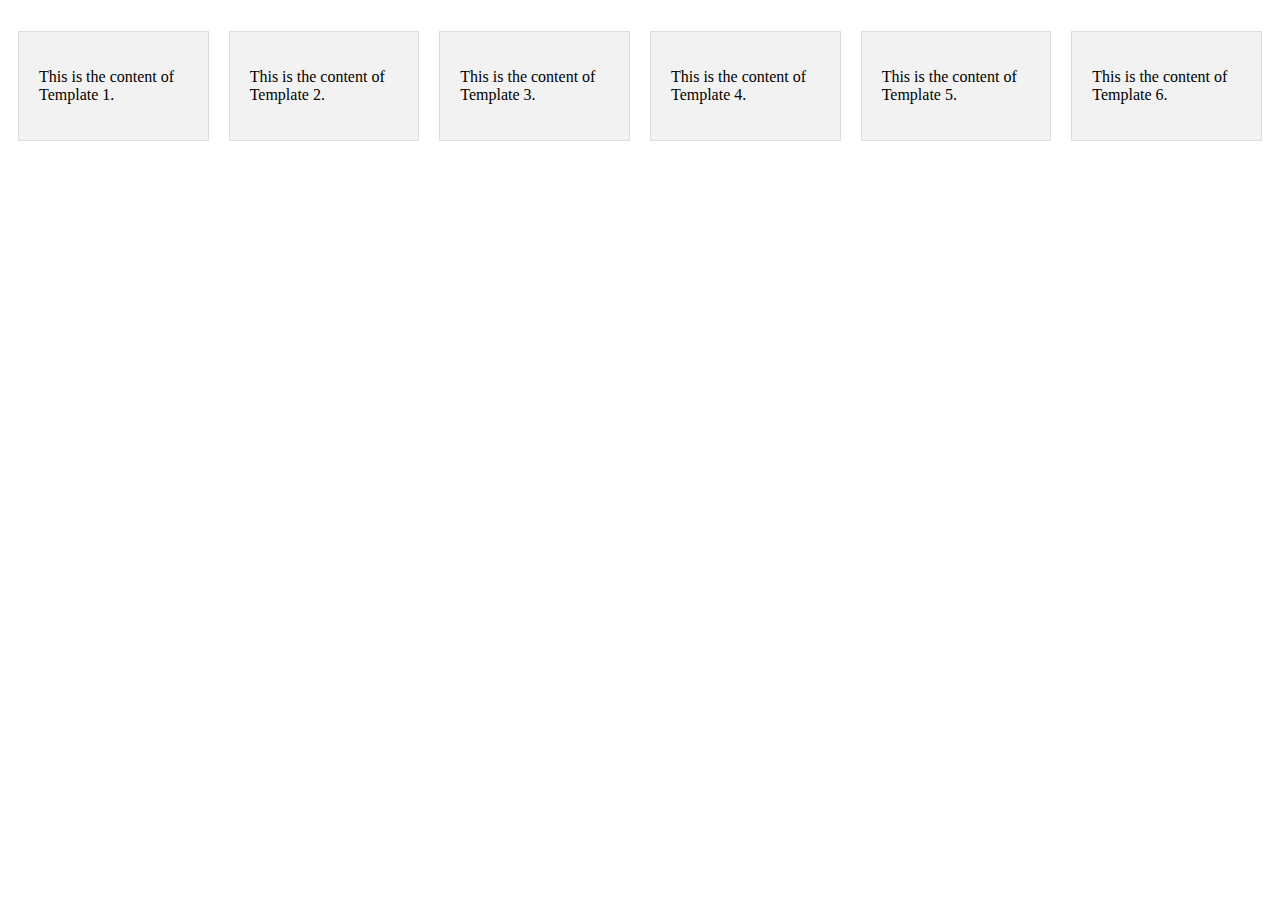
<file: html tutorial2/index.html>
<!DOCTYPE html>
<html lang="en">
<head>
<meta charset="UTF-8">
<meta name="viewport" content="width=device-width, initial-scale=1.0">
<title>Horizontal Templates</title>
<style>
  
  .template-container {
    width: calc(16.666% - 20px); 
    margin: 10px;
    float: left;
    background-color: #f2f2f2;
    border: 1px solid #ddd;
    box-sizing: border-box;
  }             

  
  @media (max-width: 768px) {
    .template-container {
      width: calc(33.333% - 20px); 
    }
  }

  @media (max-width: 480px) {
    .template-container {
      width: calc(50% - 20px); 
    }
  }

  @media (max-width: 320px) {
    .template-container {
      width: 100%; 
    }
  }

  
  .template-content {
    padding: 20px;
  }
</style>
</head>
<body>

  <h1><a href="index.html"></a></h1>

<div class="template-container">
  <div class="template-content">
    
    
    <p>This is the content of Template 1.</p>
  </div>
</div>

<div class="template-container">
  <div class="template-content">
    
    
    <p>This is the content of Template 2.</p>
  </div>
</div>

<div class="template-container">
  <div class="template-content">
    
    
    <p>This is the content of Template 3.</p>
  </div>
</div>

<div class="template-container">
  <div class="template-content">
    
    
    <p>This is the content of Template 4.</p>
  </div>
</div>

<div class="template-container">
  <div class="template-content">
    
    
    <p>This is the content of Template 5.</p>
  </div>
</div>

<div class="template-container">
  <div class="template-content">
    
    
    <p>This is the content of Template 6.</p>
  </div>
</div>

</body>
</html>
</file>
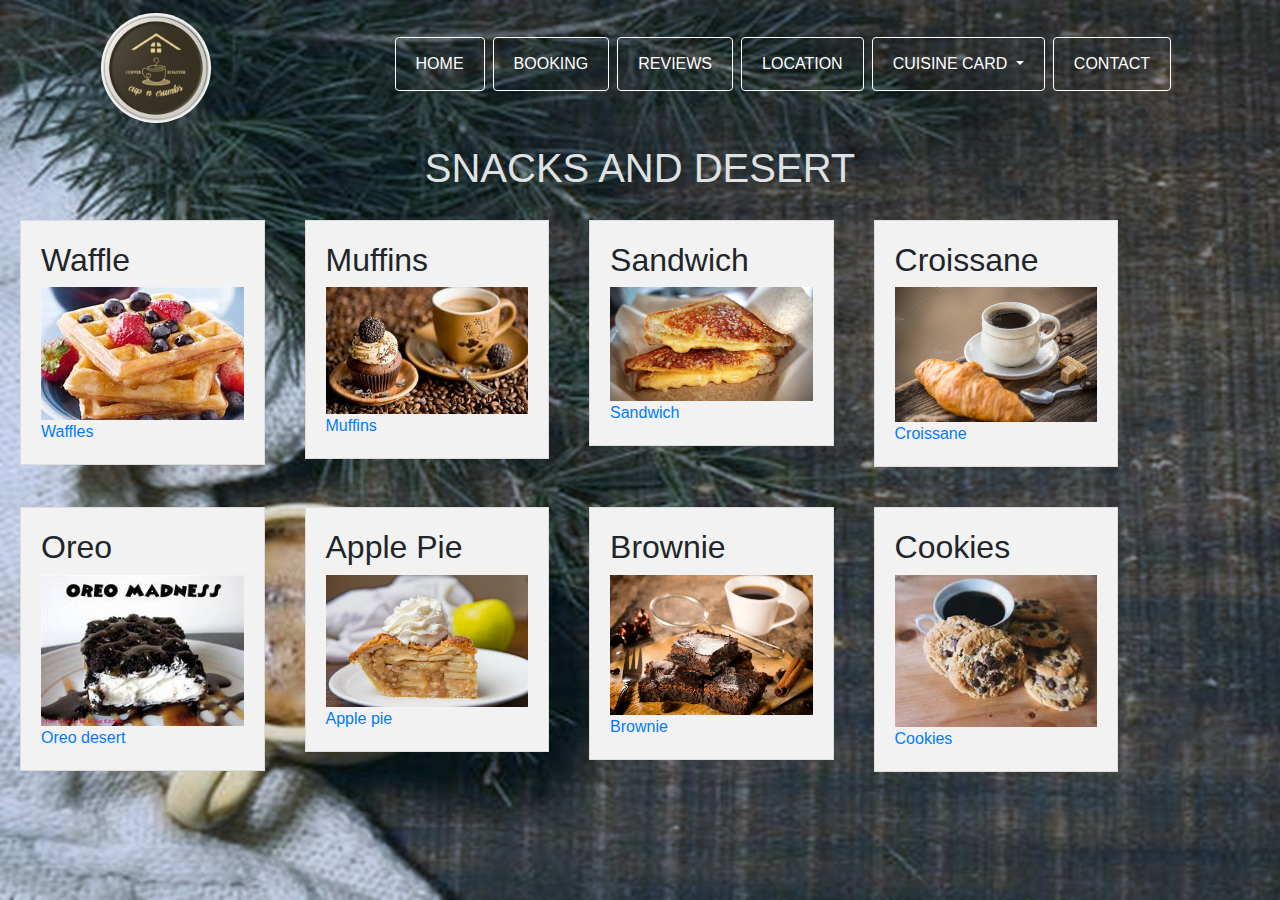
<file: html tutorial2/manshi.html>
<!DOCTYPE html>
<html lang="en">
<head>
  <meta charset="UTF-8">
  <meta name="viewport" content="width=device-width, initial-scale=1.0">
  <title>Document</title>
  <!--This is bootstrap CSS-->
  <link rel="stylesheet" href="https://cdn.jsdelivr.net/npm/bootstrap@4.0.0/dist/css/bootstrap.min.css" integrity="sha384-Gn5384xqQ1aoWXA+058RXPxPg6fy4IWvTNh0E263XmFcJlSAwiGgFAW/dAiS6JXm" crossorigin="anonymous">
  <!--This is Styles-->
  <style>
      body
      {
            background-image:url("/back2.jpg");
      }
      .btn-outline-light
     {
             background-color:rgba(255,255,255,0);
             border-color: white;
     }
     .btn-outline-light:hover
     {
             background-color: rgba(255,255,255,0.205);
     }
  </style>
</head><body>
  <div class="container">


<!--NAVBAR-->
<nav class="navbar navbar-expand-lg navbar-light sticky-top ">
   <a class="navbar-brand" href="#"><img src="/lcof.jpg" class="rounded-circle " width="110" height="110" alt=""></a>
   <button class="navbar-toggler" type="button" data-toggle="collapse" data-target="#navbarNavDropdown" aria-controls="navbarNavDropdown" aria-expanded="false" aria-label="Toggle navigation">
   <span class="navbar-toggler-icon bg-light float-right"></span>
 </button>
 <div class="collapse navbar-collapse" id="navbarNavDropdown">
   <ul class="navbar-nav ml-auto">

     <li class="nav-item btn-dark btn btn-outline-light mb-2 mr-2 style="width:120px;" ">
       <a class="nav-link text-white" href="mashuka.html">HOME</a>
     </li>

     <li class="nav-item btn-dark btn btn-outline-light  mb-2 mr-2 style="width:120px;" ">
       <a class="nav-link text-white" href="mishika2.html">BOOKING</a>
     </li>

     <li class="nav-item btn-dark btn btn-outline-light mb-2 mr-2 style="width:120px;" ">
       <a class="nav-link text-white" href="shubhi.html">REVIEWS</a>
     </li>

     <li class="nav-item btn-dark btn btn-outline-light mb-2 mr-2 style="width:120px;" ">
       <a class="nav-link text-white" href="mshika.html">LOCATION</a>
     </li>

         <li class="nav-item dropdown btn-dark btn btn-outline-light mb-2 mr-2 style="width:120px;"">
       <a class="nav-link dropdown-toggle text-white" href="#" id="navbarDropdownMenuLink" data-toggle="dropdown" aria-haspopup="true" aria-expanded="false">
         CUISINE CARD
       </a>
       <div class="dropdown-menu mb-2" aria-labelledby="navbarDropdownMenuLink">
         <a class="dropdown-item" href="nishu.html"> Coffees</a>
         <a class="dropdown-item" href="manshi.html">Snacks AND Dessert</a>
         <a class="dropdown-item" href="mashuka.html">Order Now</a>
       </div>
     </li>
     
     <li class="nav-item btn-dark btn btn-outline-light mb-2 mr-2 style="width:120px;" ">
       <a class="nav-link text-white" href="shreya.html">CONTACT</a>
     </li>
    
   </ul>
 </div>
</nav>

  </div>


   <!--This is Bootstrap JS-->
      <script src="https://code.jquery.com/jquery-3.2.1.slim.min.js" integrity="sha384-KJ3o2DKtIkvYIK3UENzmM7KCkRr/rE9/Qpg6aAZGJwFDMVNA/GpGFF93hXpG5KkN" crossorigin="anonymous"></script>
      <script src="https://cdn.jsdelivr.net/npm/popper.js@1.12.9/dist/umd/popper.min.js" integrity="sha384-ApNbgh9B+Y1QKtv3Rn7W3mgPxhU9K/ScQsAP7hUibX39j7fakFPskvXusvfa0b4Q" crossorigin="anonymous"></script>
      <script src="https://cdn.jsdelivr.net/npm/bootstrap@4.0.0/dist/js/bootstrap.min.js" integrity="sha384-JZR6Spejh4U02d8jOt6vLEHfe/JQGiRRSQQxSfFWpi1MquVdAyjUar5+76PVCmYl" crossorigin="anonymous"></script>
</body>


  

</html>

 
      
           
       

     


  


<!DOCTYPE html>
<html lang="en">
<head>
<meta charset="UTF-8">
<meta name="viewport" content="width=device-width, initial-scale=1.0">
<title>Horizontal Templates
</title>
<link rel="stylesheet" href="style.css">
<style>
  
  .template-container {
    width: calc(20.666% - 20px); 
    margin: 20px;
    float: left;
    background-color: #f2f2f2;
    border: 1px solid #ddd;
    box-sizing: border-box;
    display:flex;
    justify-content: center;

  }             

  
  @media (max-width: 768px) {
    .template-container {
      width: calc(33.333% - 20px); 
    }
  }

  @media (max-width: 480px) {
    .template-container {
      width: calc(50% - 20px); 
    }
  }

  @media (max-width: 420px) {
    .template-container {
      width: 100%; 
    }
  }

  
  .template-content {
    padding: 20px;
    width:100%;
    margin-inline-start: auto;
  }
</style>
</head>
<body>

  <h1><a href="index.html"></a></h1>


<h1 >SNACKS AND DESERT</h1>
<div class="template-container">
  <div class="template-content">
    <h2> Waffle</h2>
    <img src="/waffle.jpg"width=100%> 
    <a href="https://en.wikipedia.org/wiki/Waffle"> Waffles </a>
    
  </div>
</div>

<div class="template-container">
  <div class="template-content">
    <h2> Muffins</h2>
    <img src="/muffins.jpg"width=100%>
    <a href="https://en.wikipedia.org/wiki/Muffin"> Muffins </a>
    
  </div>
</div>

<div class="template-container">
  <div class="template-content">
    <h2> Sandwich </h2>
    <img src="/sandwich.jpg"width=100%>
    <a href="https://en.wikipedia.org/wiki/Sandwich"> Sandwich </a>
    
  </div>
</div>

<div class="template-container">
  <div class="template-content">
    <h2> Croissane </h2>
    
    <img src="/croissane.jpg"width=100%>
    <a href="https://en.wikipedia.org/wiki/Croissant"> Croissane </a>
    
  </div>
</div>

<div class="template-container">
  <div class="template-content">
    <h2> Oreo </h2>
   <img src="/oreo.jpg"width=100%>
   <a href="https://en.wikipedia.org/wiki/Oreo"> Oreo desert </a>
    
  </div>
</div>


<div class="template-container">
  <div class="template-content">
    <h2> Apple Pie </h2>
    <img src="/applepie.jpg"width=100%>
    <a href="https://en.wikipedia.org/wiki/Apple_pie"> Apple pie</a>

  </div>
</div>


<div class="template-container">
    <div class="template-content">
<h2> Brownie </h2>
      <img src="/brownie.jpg
      "width=100%>
  <a href=" https://en.wikipedia.org/wiki/Chocolate_brownie"> Brownie</a>
    </div>
</div>

<div class="template-container">
    <div class="template-content">
<h2> Cookies </h2>

      <img src="/cookies.jpg"width=100%>
<a href="https://en.wikipedia.org/wiki/Cookie"> Cookies </a>
    </div>
</div>

</body>
</html>
</file>
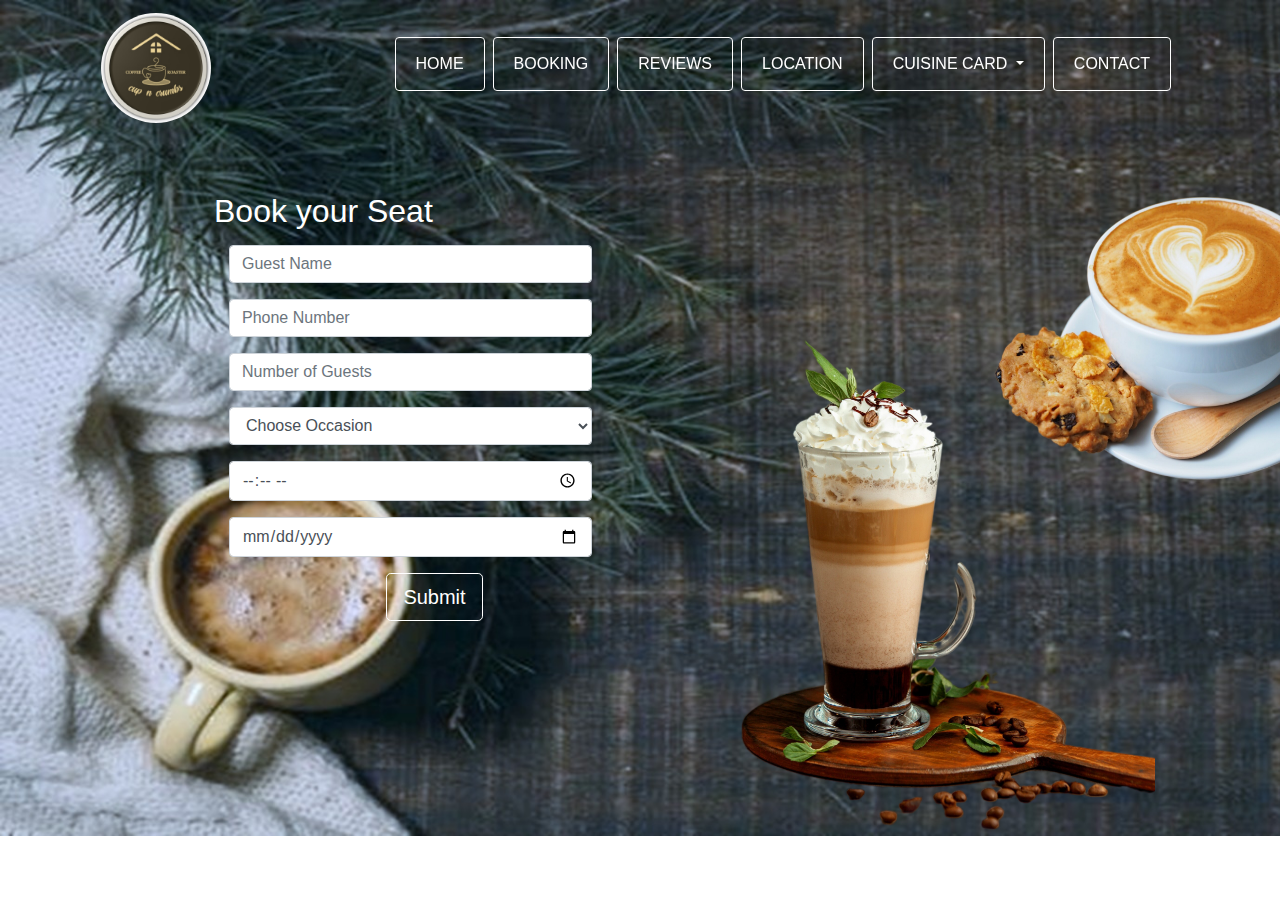
<file: html tutorial2/mishika2.html>
<!DOCTYPE html>
<html lang="en">
<head>
<meta charset="UTF-8">
<meta name="viewport" content="width=device-width, initial-scale=1.0">
    <title>Booking</title>
    <!--This is bootstrap CSS-->
    <link rel="stylesheet" href="https://cdn.jsdelivr.net/npm/bootstrap@4.0.0/dist/css/bootstrap.min.css" integrity="sha384-Gn5384xqQ1aoWXA+058RXPxPg6fy4IWvTNh0E263XmFcJlSAwiGgFAW/dAiS6JXm" crossorigin="anonymous">
    <!--This is Styles-->
    <style>
        body
        {
              background-image: url('/back2.jpg');
               background-size: cover;
               background-repeat: no-repeat;
        }
        .btn-outline-light
       {
               background-color:rgba(255,255,255,0);
               border-color: white;
       }
       .btn-outline-light:hover
       {
               background-color: rgba(255,255,255,0.205);
       }
       .jumbotron
       {
           background-color: rgba(255,255,255,0);
       }
       label 
       {
           display: block;
           font:1rem 'Fira Sans', sans-serif;
       } 
       input,label 
       {
           margin: 0.4rem 0;
       }
       .jumbotron
       {
           height:500px;
           width:1300px;
       }
    </style>
</head>

<body>
<div class="container-fluid">
<div class=container>
<!--NAVBAR-->
<nav class="navbar navbar-expand-lg navbar-light sticky-top ">
    <a class="navbar-brand" href="#"><img src="/lcof.jpg" class="rounded-circle " width="110" height="110" alt=""></a>
    <button class="navbar-toggler" type="button" data-toggle="collapse" data-target="#navbarNavDropdown" aria-controls="navbarNavDropdown" aria-expanded="false" aria-label="Toggle navigation">
    <span class="navbar-toggler-icon bg-light float-right"></span>
  </button>
  <div class="collapse navbar-collapse  navbar-dark " id="navbarNavDropdown">
    <ul class="navbar-nav ml-auto ">

      

      <li class="nav-item btn-dark btn btn-outline-light  mb-2 mr-2 style="width:120px;" ">
        <a class="nav-link text-white" href="mashuka.html">HOME</a>
        </li>

      <li class="nav-item btn-dark btn btn-outline-light  mb-2 mr-2 style="width:120px;" ">
        <a class="nav-link text-white" href="mishika2.html">BOOKING</a>
      </li>

      <li class="nav-item btn-dark btn btn-outline-light mb-2 mr-2 style="width:120px;" ">
        <a class="nav-link text-white" href="shubhi.html">REVIEWS</a>
      </li>

      <li class="nav-item btn-dark btn btn-outline-light mb-2 mr-2 style="width:120px;" ">
        <a class="nav-link text-white" href="mshika.html">LOCATION</a>
      </li>

          <li class="nav-item dropdown btn-dark btn btn-outline-light mb-2 mr-2 style="width:120px;"">
        <a class="nav-link dropdown-toggle text-white" href="#" id="navbarDropdownMenuLink" data-toggle="dropdown" aria-haspopup="true" aria-expanded="false">
          CUISINE CARD
        </a>
        <div class="dropdown-menu mb-2" aria-labelledby="navbarDropdownMenuLink">
          <a class="dropdown-item" href="nishu.html">Coffees</a>
          <a class="dropdown-item" href="manshi.html">Snacks and Dessert</a>
          <a class="dropdown-item" href="mashuka.html">Order Now</a>
        </div>
      </li>
      <li class="nav-item btn-dark btn btn-outline-light mb-2 mr-2 style="width:120px;" ">
        <a class="nav-link text-white" href="shreya.html">CONTACT</a>
      </li>
     
    </ul>
  </div>
</nav>




<!---BOOKING--->

<div class="row">
<div class="col-12 col-md-6">
<div class="row mt-5 ">
            <div class="col text-center rounded-circle border-white pl-5 pr-5 pt-2 style="background-color: rgba(88, 110, 110, 0.514);"">
         
                    <div class="text-left ml-5">
                        <h2  class="text-left ml-5" style="color: white; ">Book your Seat</h2>
                    </div>
                    <!--reservation form-->
                    <form class="row pl-5 ml-5"  action="/bookingresponse.html" onsubmit="bookingFunction()">
                        <div class="col"  >
                            <div class="form-group w-100">
                                <!--label for="exampleFormControlInput1">usename</label-->
                                <input type="text" class="form-control" id="exampleFormControlInput1"
                                    placeholder="Guest Name">
                            </div>
                            <div class="form-group w-100">
                                <!--label for="exampleFormControlInput1">usename</label-->
                                <input type="text" class="form-control" id="exampleFormControlInput1"
                                    placeholder="Phone Number">
                            </div>
                            <div class="form-group w-100">
                                <!--label for="exampleFormControlInput1">usename</label-->
                                <input type="text" class="form-control" id="exampleFormControlInput1"
                                    placeholder="Number of Guests">
                            </div>
                            <div class="form-group w-100">
                                <!--label for="exampleFormControlSelect1"> Guest</label-->
                                <select class="form-control" id="exampleFormControlSelect1">
                                    <option value="" disabled selected>Choose Occasion</option>
                                    <option value="1">Birthday parties</option>
                                    <option value="2">Anniversary n engagement parties</option>
                                    <option value="3">Buisness meetings</option>
                                    <option value="4">Community gatherings</option>
                                    <option value="5">Cultural events</option>
                                </select>
                            </div>
                            <div class="form-group w-100">

                            <!---TIME CLOCK----->
                            <input class="form-control" type="time" placeholder="Choose the time"id="appt" name="appt" min="11:00" max="23:00" required / >
                            </div>
                           

                               



                               <div class="form-group w-100">

                                <!--label for="exampleFormControlTextarea1">date</label-->
                                <input class="form-control" type="date" id="reserve_date" name="reserve_date" />
                            </div>
                            <div class="form-group w-60">
                                <button  type="submit" onsubmit="" class="btn btn-primary btn-lg btn btn-light btn btn-outline-light text-white ml-5">Submit</button>
                            </div>
                           
                        </div>

                    </form>
                 <!--reservationform-->
            </div>

            <!--reservation end-->
        </div>
</div>

<div class="col-12 col-md-3">

<img src="/mocha.jpg.png" alt="coffee" class="image-fluid" height="700" width="500"/>
</div>

<div class="col-12 col-md-3">

<img src="/best.jpg.png" alt="coffee" class="image-fluid" height="400" width="500"/>
</div>



</div>





        </div>
        </div>



        <!--This is Bootstrap JS-->
       <script src="https://code.jquery.com/jquery-3.2.1.slim.min.js" integrity="sha384-KJ3o2DKtIkvYIK3UENzmM7KCkRr/rE9/Qpg6aAZGJwFDMVNA/GpGFF93hXpG5KkN" crossorigin="anonymous"></script>
       <script src="https://cdn.jsdelivr.net/npm/popper.js@1.12.9/dist/umd/popper.min.js" integrity="sha384-ApNbgh9B+Y1QKtv3Rn7W3mgPxhU9K/ScQsAP7hUibX39j7fakFPskvXusvfa0b4Q" crossorigin="anonymous"></script>
       <script src="https://cdn.jsdelivr.net/npm/bootstrap@4.0.0/dist/js/bootstrap.min.js" integrity="sha384-JZR6Spejh4U02d8jOt6vLEHfe/JQGiRRSQQxSfFWpi1MquVdAyjUar5+76PVCmYl" crossorigin="anonymous"></script>
</body>
</html>
</file>
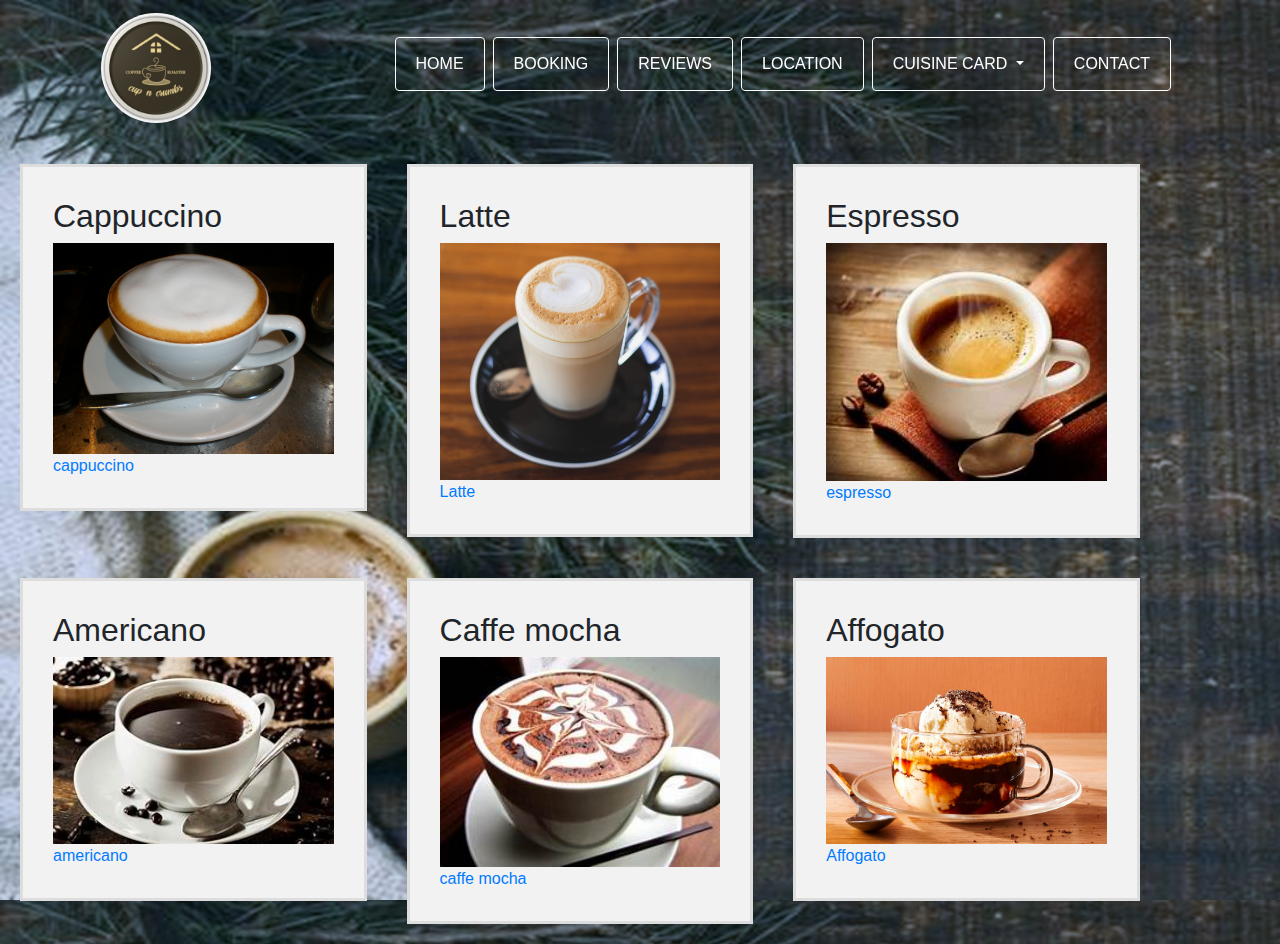
<file: html tutorial2/nishu.html>
<!DOCTYPE html>
<html lang="en">
<head>
  <meta charset="UTF-8">
  <meta name="viewport" content="width=device-width, initial-scale=1.0">
  <title>Document</title>
  <!--This is bootstrap CSS-->
  <link rel="stylesheet" href="https://cdn.jsdelivr.net/npm/bootstrap@4.0.0/dist/css/bootstrap.min.css" integrity="sha384-Gn5384xqQ1aoWXA+058RXPxPg6fy4IWvTNh0E263XmFcJlSAwiGgFAW/dAiS6JXm" crossorigin="anonymous">
  <!--This is Styles-->
  <style>
      body
      {
            background-image: url("/back2.jpg");
      }
      .btn-outline-light
     {
             background-color:rgba(255,255,255,0);
             border-color: white;
     }
     .btn-outline-light:hover
     {
             background-color: rgba(255,255,255,0.205);
     }
  </style>
</head><body>
  <div class="container">


<!--NAVBAR-->
<nav class="navbar navbar-expand-lg navbar-light sticky-top ">
   <a class="navbar-brand" href="#"><img src="/lcof.jpg" class="rounded-circle " width="110" height="110" alt=""></a>
   <button class="navbar-toggler" type="button" data-toggle="collapse" data-target="#navbarNavDropdown" aria-controls="navbarNavDropdown" aria-expanded="false" aria-label="Toggle navigation">
   <span class="navbar-toggler-icon bg-light float-right"></span>
 </button>
 <div class="collapse navbar-collapse" id="navbarNavDropdown">
   <ul class="navbar-nav ml-auto">

     <li class="nav-item btn-dark btn btn-outline-light mb-2 mr-2 style="width:120px;" ">
       <a class="nav-link text-white" href="mashuka.html">HOME</a>
     </li>

     <li class="nav-item btn-dark btn btn-outline-light  mb-2 mr-2 style="width:120px;" ">
       <a class="nav-link text-white" href="mishika2.html">BOOKING</a>
     </li>

     <li class="nav-item btn-dark btn btn-outline-light mb-2 mr-2 style="width:120px;" ">
       <a class="nav-link text-white" href="shubhi.html">REVIEWS</a>
     </li>

     <li class="nav-item btn-dark btn btn-outline-light mb-2 mr-2 style="width:120px;" ">
       <a class="nav-link text-white" href="mshika.html">LOCATION</a>
     </li>

         <li class="nav-item dropdown btn-dark btn btn-outline-light mb-2 mr-2 style="width:120px;"">
       <a class="nav-link dropdown-toggle text-white" href="#" id="navbarDropdownMenuLink" data-toggle="dropdown" aria-haspopup="true" aria-expanded="false">
         CUISINE CARD
       </a>
       <div class="dropdown-menu mb-2" aria-labelledby="navbarDropdownMenuLink">
         <a class="dropdown-item" href="nishu.html">Coffees</a>
         <a class="dropdown-item" href="manshi.html">Snacks and Dessert</a>
         <a class="dropdown-item" href="mashuka.html">Order Now</a>
       </div>
     </li>
     
     <li class="nav-item btn-dark btn btn-outline-light mb-2 mr-2 style="width:120px;" ">
       <a class="nav-link text-white" href="shreya.html">CONTACT</a>
     </li>
    
   </ul>
 </div>
</nav>

  </div>


   <!--This is Bootstrap JS-->
      <script src="https://code.jquery.com/jquery-3.2.1.slim.min.js" integrity="sha384-KJ3o2DKtIkvYIK3UENzmM7KCkRr/rE9/Qpg6aAZGJwFDMVNA/GpGFF93hXpG5KkN" crossorigin="anonymous"></script>
      <script src="https://cdn.jsdelivr.net/npm/popper.js@1.12.9/dist/umd/popper.min.js" integrity="sha384-ApNbgh9B+Y1QKtv3Rn7W3mgPxhU9K/ScQsAP7hUibX39j7fakFPskvXusvfa0b4Q" crossorigin="anonymous"></script>
      <script src="https://cdn.jsdelivr.net/npm/bootstrap@4.0.0/dist/js/bootstrap.min.js" integrity="sha384-JZR6Spejh4U02d8jOt6vLEHfe/JQGiRRSQQxSfFWpi1MquVdAyjUar5+76PVCmYl" crossorigin="anonymous"></script>
</body>
</html>


<!DOCTYPE html>
<html lang="en">
<head>
<meta charset="UTF-8">
<meta name="viewport" content="width=device-width, initial-scale=1.0">
<title>Horizontal Templates</title>
<style>
  
  .template-container {
    width: calc(33.33% - 80px); 
    margin: 20px;
    float: left;
    background-color: #f2f2f2;
    border: 3px solid #ddd;
    box-sizing: border-box;
  }             

  
  @media (max-width: 768px) {
    .template-container {
      width: calc(33.333% - 20px); 
    }
  }

  @media (max-width: 480px) {
    .template-container {
      width: calc(50% - 20px); 
    }
  }

  @media (max-width: 320px) {
    .template-container {
      width: 100%; 
    }
  }

  
  .template-content {
    padding: 30px;
  }
</style>
</head>
<body>

  <h1><a href="index.html"></a></h1>

<div class="template-container">
  <div class="template-content">
    
    <h2>Cappuccino</h2>
    <img src="/cappuccinom.jpg"width=100%>
    <a href="https://en.wikipedia.org/wiki/Cappuccino"> cappuccino </a>
  </div>
</div>

<div class="template-container">
  <div class="template-content">
    
    <h2>Latte</h2>
    <img src="/lattek.jpg"width=100%>
    <a href="https://en.wikipedia.org/wiki/Latte"> Latte </a>
  </div>
</div>

<div class="template-container">
  <div class="template-content">
    
    <h2>Espresso</h2>
    <img src="/espressok.jpg"width=100%>
    <a href="https://en.wikipedia.org/wiki/Espresso"> espresso </a>
  </div>
</div>

<div class="template-container">
  <div class="template-content">
    
    <h2>Americano</h2>
    <img src="/americano.jpg"width=100%>
    <a href="https://en.wikipedia.org/wiki/Caff%C3%A8_americano"> americano </a>
  </div>
</div>

<div class="template-container">
  <div class="template-content">
    
    <h2>Caffe mocha</h2>
    <img src="/caffe.jpg"width=100%>
    <a href="https://en.wikipedia.org/wiki/Caff%C3%A8_mocha"> caffe mocha </a>
  </div>
</div>

<div class="template-container">
  <div class="template-content">
    
    <h2>Affogato</h2>
    <img src="/affogato.jpg"width=100%>
    <a href="https://en.wikipedia.org/wiki/Affogato"> Affogato </a>
  </div>
</div>

</body>
</html>
</file>
<file: html tutorial2/style.css>
h1 {
    color : rgb(223, 226, 227);
    display:flex;
    justify-content: center;
}
</file>
